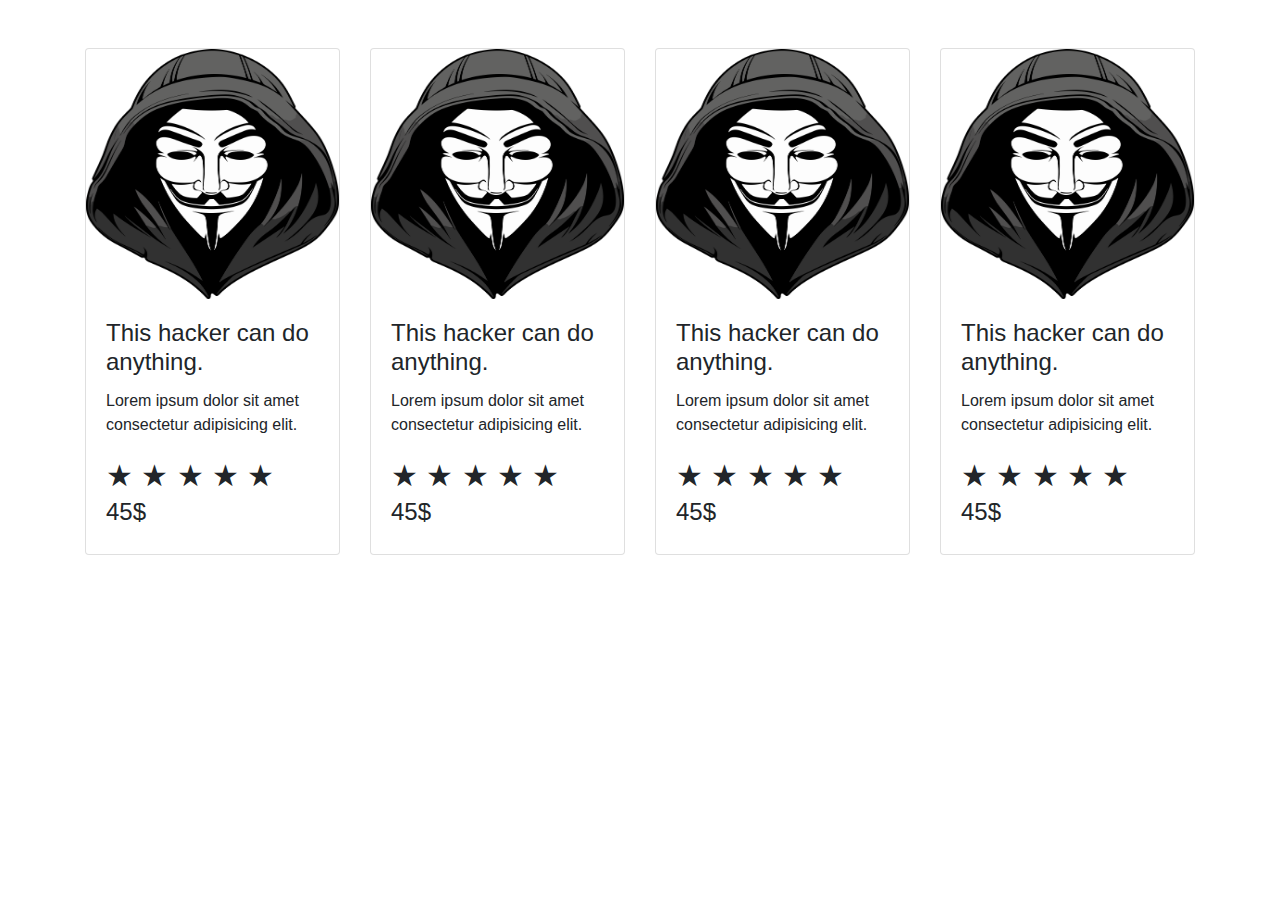
<file: index3.html>
<!DOCTYPE html>
<html lang="en">
<head>
    <meta charset="UTF-8">
    <meta name="viewport" content="width=device-width, initial-scale=1.0">
    <title>Document</title>
    <link rel="stylesheet" href="css/bootstrap.css">
    <link rel="stylesheet" href="css/main3.css">
</head>
<body>
    
<div class="container">
    <div class="row my-5">
        <div class="col-md-3">
            <div class="card">
                <img src="rasmlar/11.webp" height="250" alt="">
                <div class="card-body">
                    <h4 class="card-title">This hacker can do anything.</h4>
                    <p class="card-text">
                        Lorem ipsum dolor sit amet consectetur adipisicing elit.
                    </p>
                    <span class="a1">&#9733 &#9733 &#9733 &#9733 &#9733</span>
                    <h4>45$</h4>
                </div>
            </div>
        </div>
        <div class="col-md-3">
            <div class="card">
                <img src="rasmlar/11.webp" height="250" alt="">
                <div class="card-body">
                    <h4 class="card-title">This hacker can do anything.</h4>
                    <p class="card-text">
                        Lorem ipsum dolor sit amet consectetur adipisicing elit.
                    </p>
                    <span class="a1">&#9733 &#9733 &#9733 &#9733 &#9733</span>
                    <h4>45$</h4>
                </div>
            </div>
        </div>
        <div class="col-md-3">
            <div class="card">
                <img src="rasmlar/11.webp" height="250" alt="">
                <div class="card-body">
                    <h4 class="card-title">This hacker can do anything.</h4>
                    <p class="card-text">
                        Lorem ipsum dolor sit amet consectetur adipisicing elit.
                    </p>
                    <span class="a1">&#9733 &#9733 &#9733 &#9733 &#9733</span>
                    <h4>45$</h4>
                </div>
            </div>
        </div>
        <div class="col-md-3">
            <div class="card">
                <img src="rasmlar/11.webp" height="250" alt="">
                <div class="card-body">
                    <h4 class="card-title">This hacker can do anything.</h4>
                    <p class="card-text">
                        Lorem ipsum dolor sit amet consectetur adipisicing elit.
                    </p>
                    <span class="a1">&#9733 &#9733 &#9733 &#9733 &#9733</span>
                    <h4>45$</h4>
                </div>
            </div>
        </div>
    </div> 
</div>

</body>
</html>
</file>
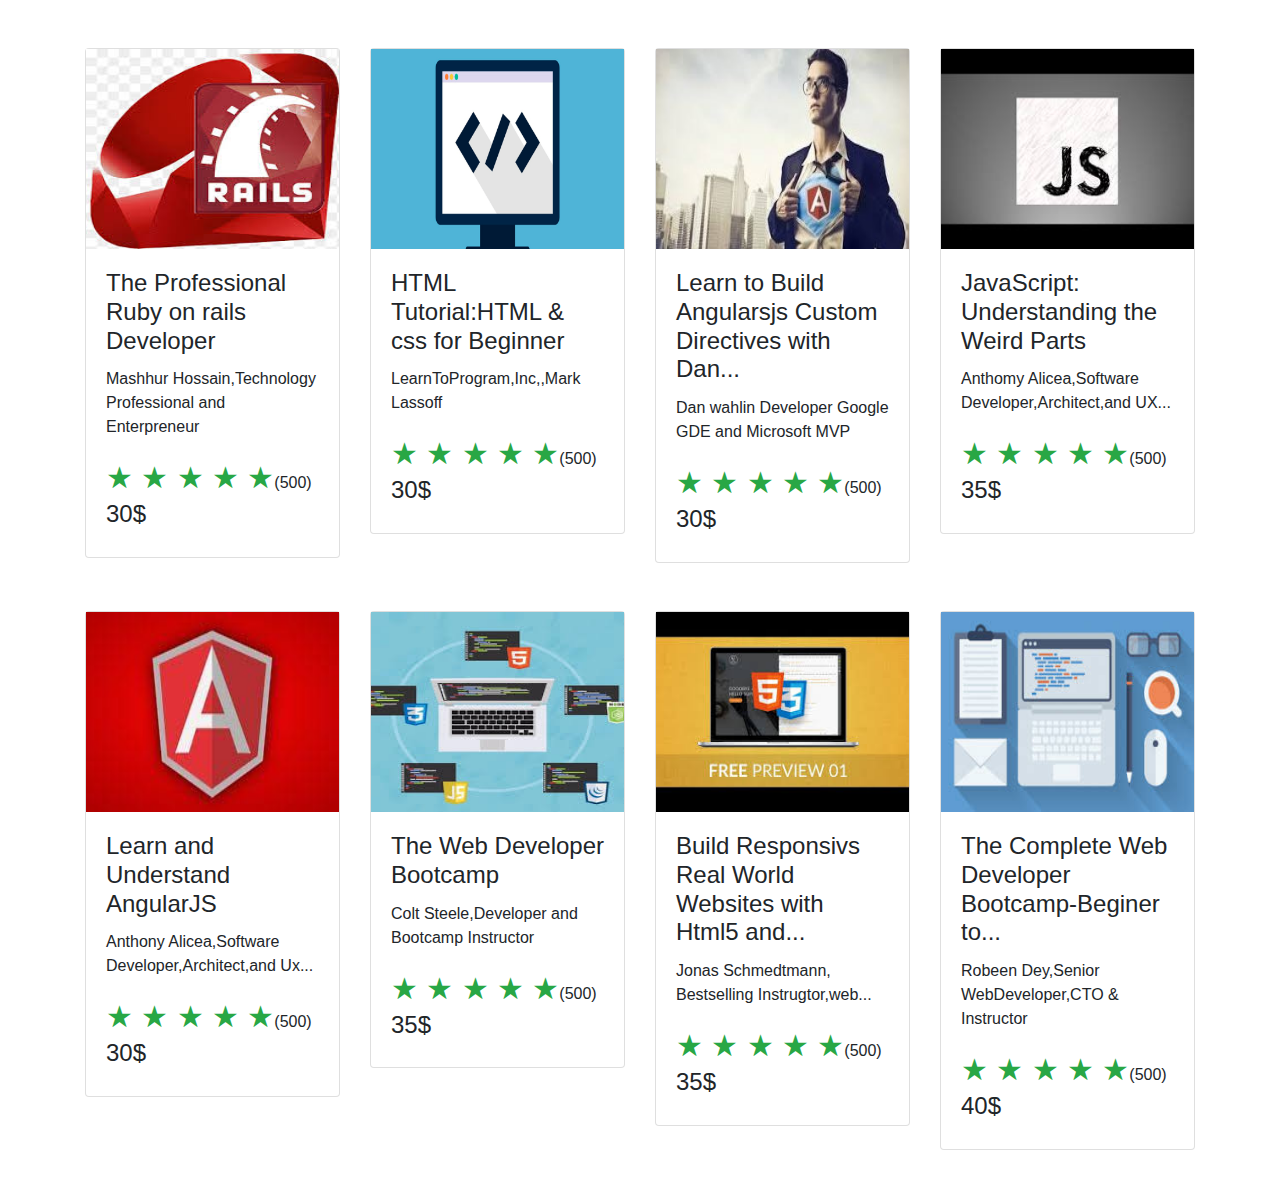
<file: index5.html>
<!DOCTYPE html>
<html lang="en">
<head>
    <meta charset="UTF-8">
    <meta name="viewport" content="width=device-width, initial-scale=1.0">
    <title>Document</title>
    <link rel="stylesheet" href="css/bootstrap.css">
    <link rel="stylesheet" href="css/main5.css">
</head>
<body>
    
<div class="container">
    <div class="row my-5">
        <div class="col-md-3">
            <div class="card">
                <img src="rasmlar/z6.jfif" height="200" alt="">
                <div class="card-body">
                    <h4 class="card-title">The Professional Ruby on rails Developer</h4>
                    <p class="card-text">
                       Mashhur Hossain,Technology
                       Professional and Enterpreneur
                    </p>
                    <span class="text-success a">&#9733; &#9733; &#9733; &#9733; &#9733;</span>(500)
                    <h4>30$</h4>
                </div>
            </div>
        </div>
        <div class="col-md-3">
            <div class="card">
                <img src="rasmlar/z1.png" height="200" alt="">
                <div class="card-body">
                    <h4 class="card-title">HTML Tutorial:HTML & css for Beginner</h4>
                    <p class="card-text">
                        LearnToProgram,Inc,,Mark
                        Lassoff
                    </p>
                    <span class="text-success a">&#9733; &#9733; &#9733; &#9733; &#9733;</span>(500)
                    <h4>30$</h4>
                </div>
            </div>
        </div>
        <div class="col-md-3">
            <div class="card">
                <img src="rasmlar/z2.jfif" height="200" alt="">
                <div class="card-body">
                    <h4 class="card-title">Learn to Build Angularsjs Custom Directives with Dan...</h4>
                    <p class="card-text">
                        Dan wahlin Developer Google 
                        GDE and Microsoft MVP
                    </p>
                    <span class="text-success a">&#9733; &#9733; &#9733; &#9733; &#9733;</span>(500)
                    <h4>30$</h4>
                </div>
            </div>
        </div>
        <div class="col-md-3">
            <div class="card">
                <img src="rasmlar/z3.jfif" height="200" alt="">
                <div class="card-body">
                    <h4 class="card-title">JavaScript: Understanding the Weird Parts</h4>
                    <p class="card-text">
                      Anthomy Alicea,Software
                      Developer,Architect,and UX...
                    </p>
                    <span class="text-success a">&#9733; &#9733; &#9733; &#9733; &#9733;</span>(500)
                    <h4>35$</h4>
                </div>
            </div>
        </div>
    </div> 
    <div class="row my-5">
        <div class="col-md-3">
            <div class="card">
                <img src="rasmlar/z8.jfif" height="200" alt="">
                <div class="card-body">
                    <h4 class="card-title">Learn and Understand AngularJS</h4>
                    <p class="card-text">
                      Anthony Alicea,Software 
                      Developer,Architect,and Ux...
                    </p>
                    <span class="text-success a">&#9733; &#9733; &#9733; &#9733; &#9733;</span>(500)
                    <h4>30$</h4>
                </div>
            </div>
        </div>
        <div class="col-md-3">
            <div class="card">
                <img src="rasmlar/z7.jfif" height="200" alt="">
                <div class="card-body">
                    <h4 class="card-title">The Web Developer Bootcamp</h4>
                    <p class="card-text">
                        Colt Steele,Developer and
                        Bootcamp Instructor
                    </p>
                    <span class="text-success a">&#9733; &#9733; &#9733; &#9733; &#9733;</span>(500)
                    <h4>35$</h4>
                </div>
            </div>
        </div>
        <div class="col-md-3">
            <div class="card">
                <img src="rasmlar/z5.jfif" height="200" alt="">
                <div class="card-body">
                    <h4 class="card-title">Build Responsivs Real World Websites with Html5 and...</h4>
                    <p class="card-text">
                       Jonas Schmedtmann,
                       Bestselling Instrugtor,web...
                    </p>
                    <span class="text-success a">&#9733; &#9733; &#9733; &#9733; &#9733;</span>(500)
                    <h4>35$</h4>
                </div>
            </div>
        </div>
        <div class="col-md-3">
            <div class="card">
                <img src="rasmlar/z4.jfif" height="200" alt="">
                <div class="card-body">
                    <h4 class="card-title">The Complete Web Developer Bootcamp-Beginer to...</h4>
                    <p class="card-text">
                     Robeen Dey,Senior WebDeveloper,CTO & Instructor
                    </p>
                    <span class="text-success a">&#9733; &#9733; &#9733; &#9733; &#9733;</span>(500)
                    <h4>40$</h4>
                </div>
            </div>
        </div>
    </div> 
</div>

</body>
</html>
</file>
<file: css/main3.css>
.a1{
    font-size: 30px;
}
</file>
<file: css/main5.css>
.a{
    font-size: 30px;
}
</file>
